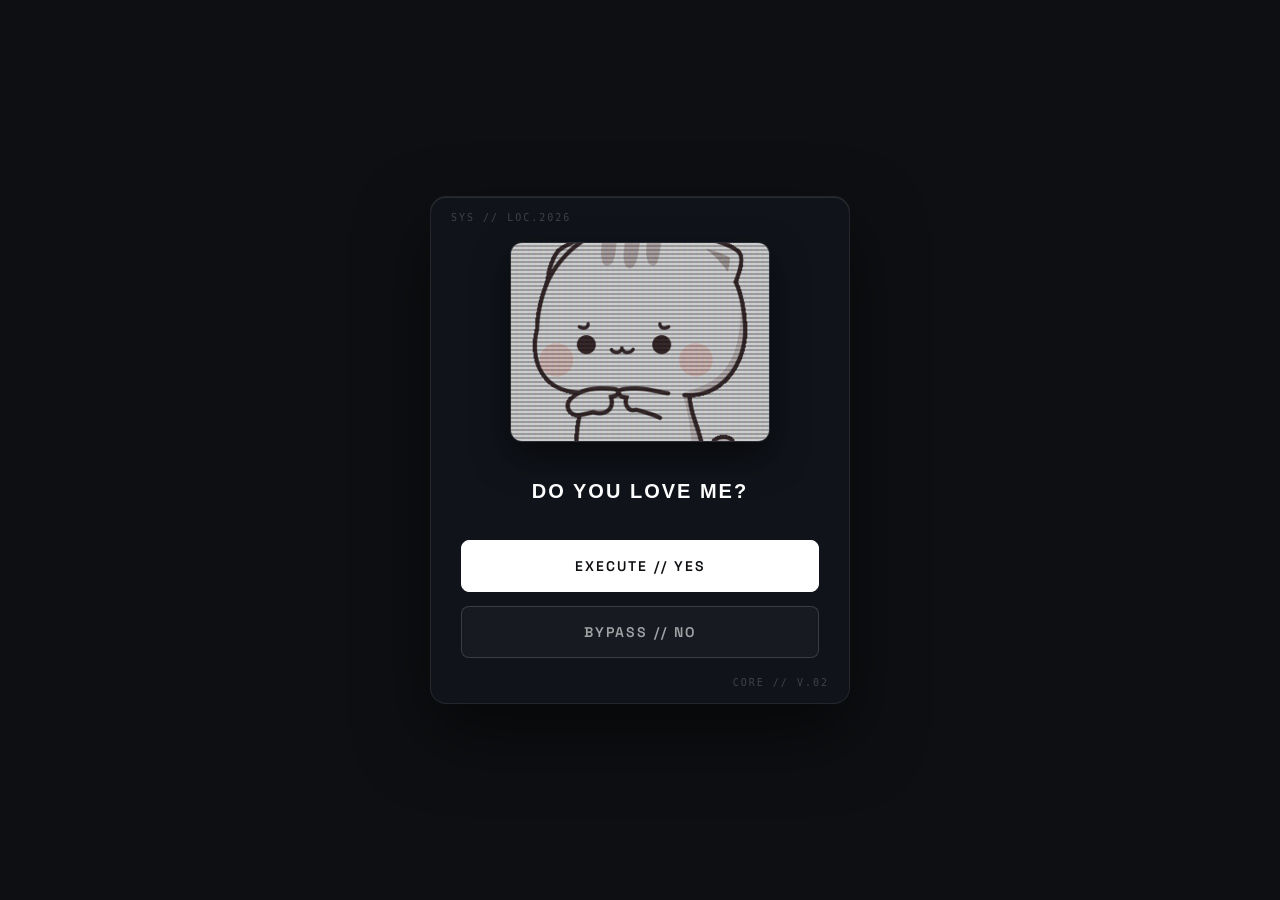
<file: index.html>
<!DOCTYPE html>
<html lang="en">
<head>
    <meta charset="UTF-8">
    <meta name="viewport" content="width=device-width, initial-scale=1.0">
    <title>Core Interface // Proposal</title>
    <link rel="stylesheet" href="style.css">
</head>
<body>

    <div class="app-container">

        <div id="screenProposal" class="screen active">
            
            <div class="cyber-cat-display">
                <div class="scanline-overlay"></div>
                <img src="tenor.gif" alt="Cute Cat" class="cat-gif-asset">
            </div>

            <h1 id="question" class="main-question">Do you love me?</h1>
            
            <div class="btn-row">
                <button id="yesBtn" class="btn btn-yes" onclick="selectYes()">Execute // YES</button>
                <button id="noBtn" class="btn btn-no" onclick="handleNoClick()">Bypass // NO</button>
            </div>
        </div>

        <div id="screenSuccess" class="screen">
            <div class="cyber-cat-display success-border">
                <div class="scanline-overlay"></div>
                <img src="tenor1.gif" alt="Happy Cat" class="cat-gif-asset">
            </div>
            <h1 class="main-question success-text">Access Granted // I knew you'd say yes 💕</h1>
        </div>

    </div>

    <script src="script.js"></script>
</body>
</html>
</file>
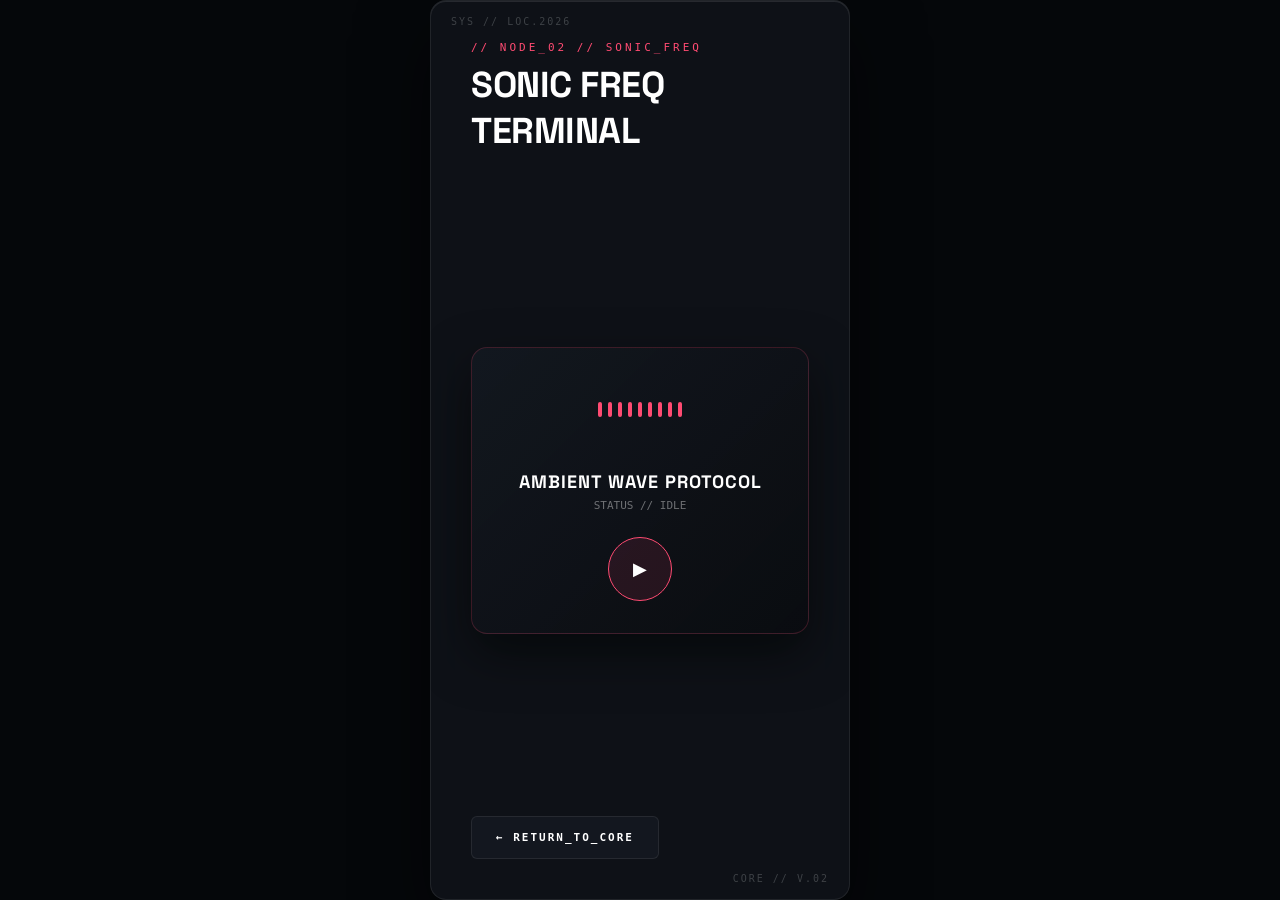
<file: gift2.html>
<!DOCTYPE html>
<html lang="en">
<head>
    <meta charset="UTF-8">
    <meta name="viewport" content="width=device-width, initial-scale=1.0">
    <title>Sonic Freq Terminal // Node 02</title>
    <link rel="stylesheet" href="style.css">
    <link href="https://fonts.googleapis.com/css2?family=Space+Grotesk:wght@400;600;700&display=swap" rel="stylesheet">
    
    <style>
        html, body {
            background-color: #05070a;
            margin: 0;
            padding: 0;
            font-family: 'Space Grotesk', sans-serif;
            color: #ffffff;
            width: 100vw;
            height: 100vh;
            overflow: hidden;
        }

        /* 🏛️ VIEWPORT BASE & ENTRY CURVE */
        .audio-viewport {
            position: relative;
            width: 100%;
            height: 100vh;
            box-sizing: border-box;
            padding: 40px;
            display: flex;
            flex-direction: column;
            justify-content: space-between;
            opacity: 0;
            transform: translateY(20px);
            transition: transform 0.6s cubic-bezier(0.16, 1, 0.3, 1), opacity 0.5s ease;
            animation: coreInitialize 0.8s cubic-bezier(0.16, 1, 0.3, 1) forwards;
        }
        @keyframes coreInitialize { to { opacity: 1; transform: translateY(0); } }

        /* 🌊 BACKWARD EXIT LAYER DISPLACEMENT */
        .audio-viewport.exiting {
            opacity: 0;
            transform: scale(0.95) translateY(-20px);
        }

        .header-block { text-align: left; }

        .meta-tag {
            font-family: monospace;
            font-size: 11px;
            color: #ff4b72;
            text-transform: uppercase;
            letter-spacing: 3px;
            margin-bottom: 8px;
        }

        .node-title {
            font-size: 36px;
            font-weight: 700;
            text-transform: uppercase;
            margin: 0 0 10px 0;
            letter-spacing: -0.5px;
        }

        /* 🎛️ HIGH-TECH MEDIA CONTROL CHASSIS */
        .audio-deck-panel {
            width: 100%;
            max-width: 460px;
            background: linear-gradient(135deg, rgba(20, 25, 33, 0.85) 0%, rgba(10, 12, 16, 0.95) 100%);
            border: 1px solid rgba(255, 75, 114, 0.2);
            border-radius: 16px;
            padding: 32px;
            box-sizing: border-box;
            margin: 0 auto;
            text-align: center;
            box-shadow: 0 20px 50px rgba(0, 0, 0, 0.5);
        }

        .frequency-pulse-bay {
            display: flex;
            justify-content: center;
            align-items: center;
            gap: 6px;
            height: 60px;
            margin-bottom: 30px;
        }

        .freq-bar {
            width: 4px;
            height: 15px;
            background-color: #ff4b72;
            border-radius: 2px;
            transition: height 0.3s ease;
        }

        .audio-deck-panel.playing .freq-bar {
            animation: waveBounce 0.6s ease infinite alternate;
        }
        .audio-deck-panel.playing .freq-bar:nth-child(2n) { animation-delay: 0.15s; }
        .audio-deck-panel.playing .freq-bar:nth-child(3n) { animation-delay: 0.3s; }

        @keyframes waveBounce { 
            0% { height: 10px; opacity: 0.4; } 
            100% { height: 55px; opacity: 1; filter: drop-shadow(0 0 8px #ff4b72); } 
        }

        .track-metadata { margin-bottom: 25px; }

        .track-title {
            font-size: 18px;
            font-weight: 700;
            text-transform: uppercase;
            letter-spacing: 1px;
            margin: 0 0 6px 0;
        }

        .track-status {
            font-family: monospace;
            font-size: 11px;
            color: rgba(255, 255, 255, 0.4);
        }

        .play-hub-trigger {
            width: 64px;
            height: 64px;
            border-radius: 50%;
            background: rgba(255, 75, 114, 0.1);
            border: 1px solid #ff4b72;
            color: #ffffff;
            font-size: 18px;
            cursor: pointer;
            display: inline-flex;
            align-items: center;
            justify-content: center;
            transition: all 0.3s cubic-bezier(0.16, 1, 0.3, 1);
        }

        .play-hub-trigger:hover {
            background: #ff4b72;
            color: #05070a;
            box-shadow: 0 0 25px rgba(255, 75, 114, 0.4);
            transform: scale(1.05);
        }

        .action-return-btn {
            align-self: flex-start;
            display: inline-flex;
            align-items: center;
            background: rgba(20, 25, 33, 0.9);
            border: 1px solid rgba(255, 255, 255, 0.08);
            padding: 14px 24px;
            border-radius: 6px;
            color: #ffffff;
            text-decoration: none;
            font-family: monospace;
            font-size: 11px;
            font-weight: bold;
            letter-spacing: 2px;
            transition: all 0.4s cubic-bezier(0.16, 1, 0.3, 1);
        }

        .action-return-btn:hover {
            background: #ff4b72;
            border-color: #ff4b72;
            color: #05070a;
            box-shadow: 0 10px 25px rgba(255, 75, 114, 0.3);
            transform: translateX(-4px);
        }
    </style>
</head>
<body>

    <div class="app-container audio-viewport">
        
        <div class="header-block">
            <div class="meta-tag">// NODE_02 // SONIC_FREQ</div>
            <h1 class="node-title">Sonic Freq Terminal</h1>
        </div>

        <div class="audio-deck-panel" id="deckPanel">
            <div class="frequency-pulse-bay">
                <div class="freq-bar"></div><div class="freq-bar"></div><div class="freq-bar"></div>
                <div class="freq-bar"></div><div class="freq-bar"></div><div class="freq-bar"></div>
                <div class="freq-bar"></div><div class="freq-bar"></div><div class="freq-bar"></div>
            </div>

            <div class="track-metadata">
                <h3 class="track-title">Ambient Wave Protocol</h3>
                <div class="track-status" id="trackStatus">STATUS // IDLE</div>
            </div>

            <audio id="coreAudio" src="Sailor Song.mp3" preload="auto"></audio>
            <button class="play-hub-trigger" id="playBtn" onclick="togglePlayback()">&#9654;</button>
        </div>

        <a href="#" class="action-return-btn" onclick="smoothReturn(event)">&larr; RETURN_TO_CORE</a>

    </div>

    <script>
        const audio = document.getElementById('coreAudio');
        const deck = document.getElementById('deckPanel');
        const btn = document.getElementById('playBtn');
        const statusText = document.getElementById('trackStatus');

        function togglePlayback() {
            if (audio.paused) {
                audio.play();
                deck.classList.add('playing');
                btn.innerHTML = "&#10074;&#10074;";
                statusText.innerText = "STATUS // TRANSMITTING_WAVES";
                statusText.style.color = "#ff4b72";
            } else {
                audio.pause();
                deck.classList.remove('playing');
                btn.innerHTML = "&#9654;";
                statusText.innerText = "STATUS // IDLE";
                statusText.style.color = "rgba(255, 255, 255, 0.4)";
            }
        }

        function smoothReturn(e) {
            e.preventDefault();
            const viewport = document.querySelector('.audio-viewport');
            viewport.classList.add('exiting');
            setTimeout(() => {
                window.location.href = 'gifts.html';
            }, 550);
        }
    </script>
    <script src="script.js"></script>
</body>
</html>
</file>
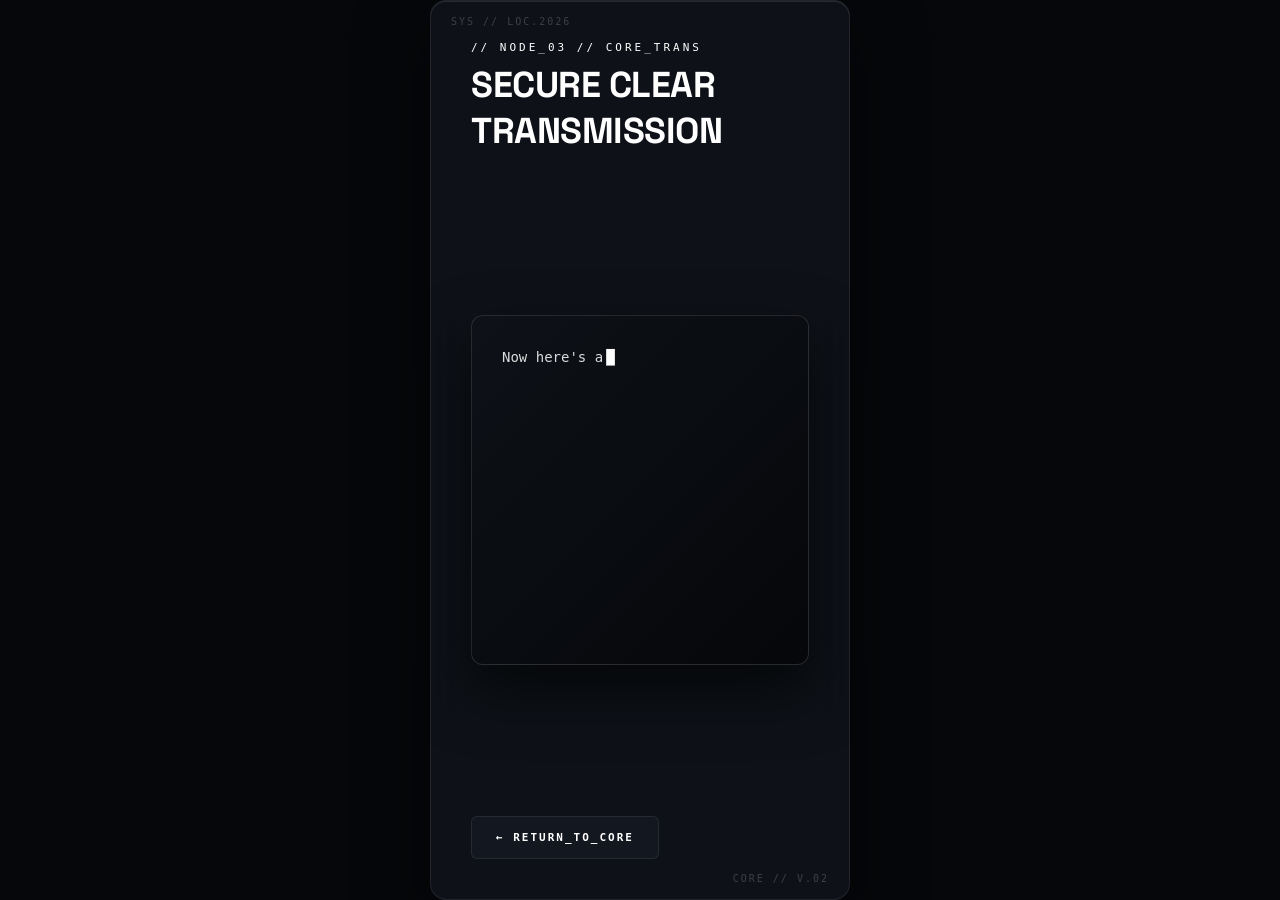
<file: gift3.html>
<!DOCTYPE html>
<html lang="en">
<head>
    <meta charset="UTF-8">
    <meta name="viewport" content="width=device-width, initial-scale=1.0">
    <title>Secure Transmission // Node 03</title>
    <link rel="stylesheet" href="style.css">
    <link href="https://fonts.googleapis.com/css2?family=Space+Grotesk:wght@400;600;700&display=swap" rel="stylesheet">
    
    <style>
        html, body {
            background-color: #05070a;
            margin: 0;
            padding: 0;
            font-family: 'Space Grotesk', sans-serif;
            color: #ffffff;
            width: 100vw;
            height: 100vh;
            overflow: hidden;
        }

        /* 🏛️ VIEWPORT BASE & ENTRY CURVE */
        .text-viewport {
            position: relative;
            width: 100%;
            height: 100vh;
            box-sizing: border-box;
            padding: 40px;
            display: flex;
            flex-direction: column;
            justify-content: space-between;
            opacity: 0;
            transform: translateY(20px);
            transition: transform 0.6s cubic-bezier(0.16, 1, 0.3, 1), opacity 0.5s ease;
            animation: coreInitialize 0.8s cubic-bezier(0.16, 1, 0.3, 1) forwards;
        }
        @keyframes coreInitialize { to { opacity: 1; transform: translateY(0); } }

        /* 🌊 BACKWARD EXIT LAYER DISPLACEMENT */
        .text-viewport.exiting {
            opacity: 0;
            transform: scale(0.95) translateY(-20px);
        }

        .header-block { text-align: left; }

        .meta-tag {
            font-family: monospace;
            font-size: 11px;
            color: #ffffff;
            text-transform: uppercase;
            letter-spacing: 3px;
            margin-bottom: 8px;
        }

        .node-title {
            font-size: 36px;
            font-weight: 700;
            text-transform: uppercase;
            margin: 0 0 10px 0;
            letter-spacing: -0.5px;
        }

        /* 💾 OBSIDIAN TERMINAL CONSOLE MATRIX BOX */
        .terminal-console-box {
            width: 100%;
            max-width: 650px;
            height: 350px;
            background: linear-gradient(135deg, rgba(15, 18, 24, 0.95) 0%, rgba(5, 7, 10, 0.98) 100%);
            border: 1px solid rgba(255, 255, 255, 0.12);
            border-radius: 12px;
            padding: 30px;
            box-sizing: border-box;
            margin: 0 auto;
            overflow-y: auto;
            text-align: left;
            position: relative;
            box-shadow: 0 25px 60px rgba(0, 0, 0, 0.6);
        }

        .decrypted-text-stream {
            font-family: monospace;
            font-size: 14px;
            line-height: 1.7;
            color: rgba(255, 255, 255, 0.85);
            white-space: pre-wrap;
            margin: 0;
        }

        .decrypted-text-stream::after {
            content: "█";
            animation: cursorBlink 0.8s step-start infinite;
            color: #ffffff;
            margin-left: 3px;
        }
        @keyframes cursorBlink { 50% { opacity: 0; } }

        .terminal-console-box::-webkit-scrollbar { width: 4px; }
        .terminal-console-box::-webkit-scrollbar-track { background: transparent; }
        .terminal-console-box::-webkit-scrollbar-thumb { background: rgba(255, 255, 255, 0.15); border-radius: 2px; }

        .action-return-btn {
            align-self: flex-start;
            display: inline-flex;
            align-items: center;
            background: rgba(20, 25, 33, 0.9);
            border: 1px solid rgba(255, 255, 255, 0.08);
            padding: 14px 24px;
            border-radius: 6px;
            color: #ffffff;
            text-decoration: none;
            font-family: monospace;
            font-size: 11px;
            font-weight: bold;
            letter-spacing: 2px;
            transition: all 0.4s cubic-bezier(0.16, 1, 0.3, 1);
        }

        .action-return-btn:hover {
            background: #ffffff;
            border-color: #ffffff;
            color: #05070a;
            box-shadow: 0 10px 25px rgba(255, 255, 255, 0.2);
            transform: translateX(-4px);
        }
    </style>
</head>
<body>

    <div class="app-container text-viewport">
        
        <div class="header-block">
            <div class="meta-tag">// NODE_03 // CORE_TRANS</div>
            <h1 class="node-title">Secure Clear Transmission</h1>
        </div>

        <div class="terminal-console-box">
            <p class="decrypted-text-stream" id="textStream"></p>
        </div>

        <a href="#" class="action-return-btn" onclick="smoothReturn(event)">&larr; RETURN_TO_CORE</a>

    </div>

    <script>
    const rawSecureMessage = "Now here's a simple message I want to share with you...\n\nYou know, I was just thinkin' about how absolute mental it is that out of all the people in this massive, chaotic world, I managed to cross paths with you. You’re not just my favourite person; you’re my absolute favourite view, my best distraction, and the prettiest thought I carry around in my head all day.\n\nI love how you make me laugh, even when I’m trying to be serious. I love how your voice can turn a bad day into a good one, and how your smile can light up the darkest corners of my mind. You’re not just a part of my life; you’re the part that makes it worth living.\n\nSo here’s to us, to the late-night talks, the inside jokes, and the quiet moments that speak louder than words. Here’s to every little thing that makes you, you. And here’s to me, hoping that I can be half as amazing to you as you are to me.\n\nI guess what I’m trying to say is... I like you. A lot. More than I probably should, but I don’t care. Because liking you is the best thing that’s ever happened to me.\n\nSo, let's make it official, yeah? My beautiful girl... will you marry me?\n\nN7BK BRCHA BRCHA BRCHA BRCHA AKTHR MLY YTSWRU MO5K";
        
        let stringPointer = 0;
        const targetOutput = document.getElementById('textStream');
        const printSpeed = 35;

        function streamTerminalText() {
            if (stringPointer < rawSecureMessage.length) {
                targetOutput.textContent += rawSecureMessage.charAt(stringPointer);
                stringPointer++;
                setTimeout(streamTerminalText, printSpeed);
            }
        }

        window.addEventListener('DOMContentLoaded', () => {
            setTimeout(streamTerminalText, 800);
        });

        function smoothReturn(e) {
            e.preventDefault();
            const viewport = document.querySelector('.text-viewport');
            viewport.classList.add('exiting');
            setTimeout(() => {
                window.location.href = 'gifts.html';
            }, 550);
        }
    </script>
    <script src="script.js"></script>
</body>
</html>
</file>
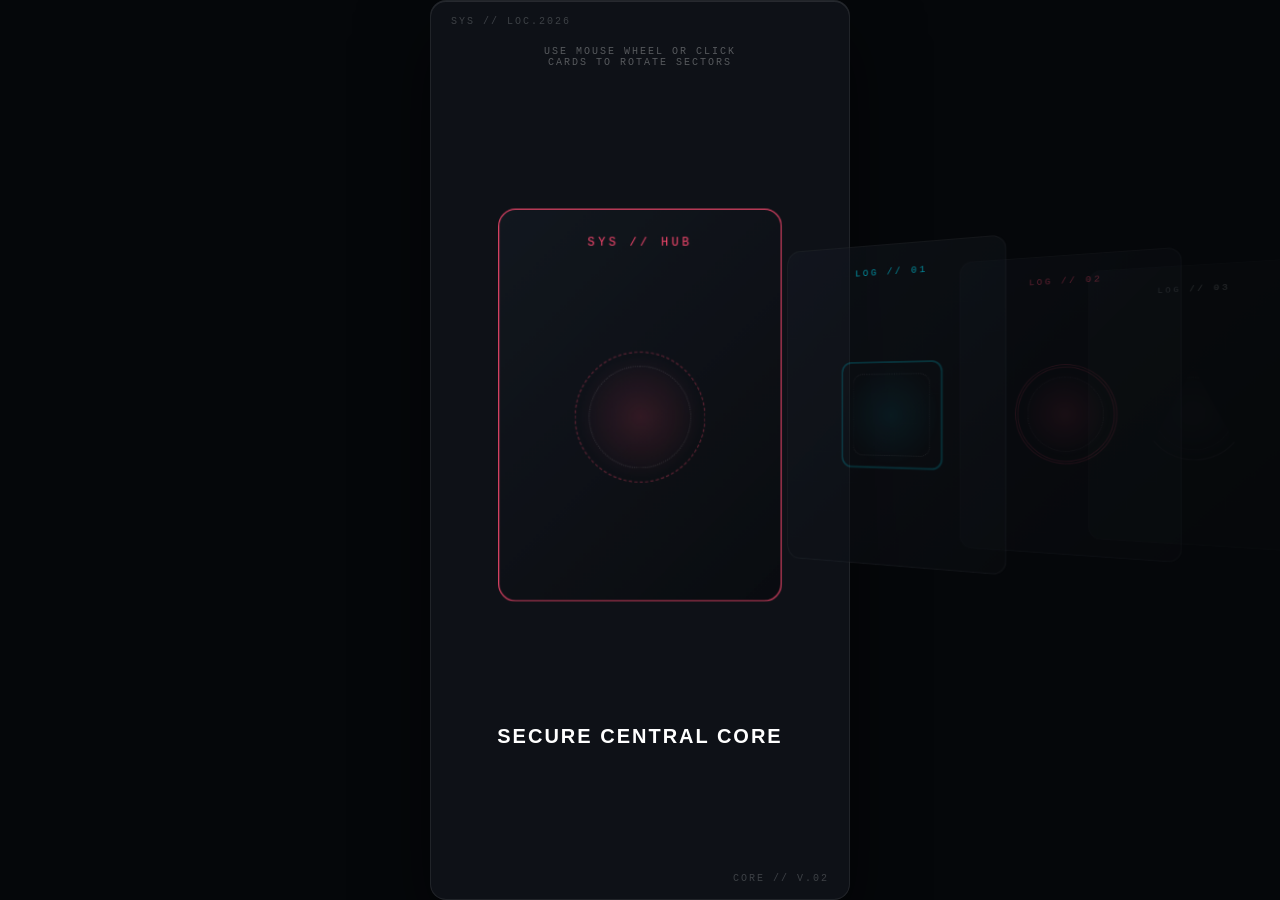
<file: gifts.html>
<!DOCTYPE html>
<html lang="en">
<head>
    <meta charset="UTF-8">
    <meta name="viewport" content="width=device-width, initial-scale=1.0">
    <title>Secure Central Core // 3D Deck</title>
    <link rel="stylesheet" href="style.css">
    <link href="https://fonts.googleapis.com/css2?family=Space+Grotesk:wght@400;600;700&display=swap" rel="stylesheet">
    
    <style>
        /* 📐 CORE GRID RESET */
        html, body {
            background-color: #05070a;
            margin: 0;
            padding: 0;
            font-family: 'Space Grotesk', sans-serif;
            color: #ffffff;
            width: 100vw;
            height: 100vh;
            overflow: hidden; /* Prevent native window breaking jitters */
        }

        /* 🏛️ GLOBAL ENTRY CONTINUITY FLOW */
        .central-hub-canvas {
            opacity: 0;
            transform: scale(1.03) translateY(10px);
            animation: hubInitialize 0.85s cubic-bezier(0.16, 1, 0.3, 1) forwards;
            width: 100%;
            height: 100%;
            position: relative;
        }

        @keyframes hubInitialize {
            to {
                opacity: 1;
                transform: scale(1) translateY(0);
            }
        }

        /* 🏛️ CENTRAL 3D VIEWPORT STAGE */
        .stage-3d-viewport {
            position: absolute;
            top: 45%;
            left: 50%;
            transform: translate(-50%, -50%);
            width: 100%;
            max-width: 1200px;
            height: 450px;
            display: flex;
            justify-content: center;
            align-items: center;
            /* Sets up deep dimensional perspective space for the layout */
            perspective: 1200px;
            transform-style: preserve-3d;
            z-index: 2;
        }

        /* 🎴 HIGH-TECH OBSIDIAN TERMINAL CARD CHASSIS */
        .terminal-3d-card {
            position: absolute;
            width: 260px;
            height: 360px;
            background: linear-gradient(135deg, rgba(20, 25, 33, 0.85) 0%, rgba(10, 12, 16, 0.95) 100%);
            border: 1px solid rgba(255, 255, 255, 0.08);
            border-radius: 16px;
            box-sizing: border-box;
            padding: 24px;
            display: flex;
            flex-direction: column;
            justify-content: space-between;
            cursor: pointer;
            user-select: none;
            
            /* Ultra-premium kinetic transition curves for clean transformations */
            transition: 
                transform 0.9s cubic-bezier(0.16, 1, 0.3, 1), 
                opacity 0.8s cubic-bezier(0.16, 1, 0.3, 1),
                border-color 0.4s ease,
                box-shadow 0.4s ease;
            will-change: transform, opacity;
        }

        /* Ambient glow response on card hover actions */
        .terminal-3d-card:hover {
            border-color: rgba(255, 75, 114, 0.4);
            box-shadow: 0 15px 35px rgba(255, 75, 114, 0.12);
        }

        /* 🪐 PLANETARY CORE GRAPHICS */
        .card-planetary-graphic {
            width: 120px;
            height: 120px;
            margin: 10px auto;
            border-radius: 50%;
            position: relative;
            display: flex;
            align-items: center;
            justify-content: center;
        }

        /* Distinct terminal geometric indicators inside specific index layers */
        .graphic-0 { border: 1px dashed rgba(255, 75, 114, 0.4); background: radial-gradient(circle, rgba(255, 75, 114, 0.15) 0%, transparent 70%); }
        .graphic-1 { border: 2px solid rgba(0, 229, 255, 0.3); background: radial-gradient(circle, rgba(0, 229, 255, 0.1) 0%, transparent 70%); border-radius: 12px; }
        .graphic-2 { border: 4px double rgba(255, 75, 114, 0.35); background: radial-gradient(circle, rgba(255, 75, 114, 0.2) 0%, transparent 65%); }
        .graphic-3 { border: 1px solid rgba(255, 255, 255, 0.2); background: radial-gradient(circle, rgba(255, 255, 255, 0.08) 0%, transparent 70%); clip-path: polygon(50% 0%, 0% 100%, 100% 100%); }

        .graphic-orbit {
            position: absolute;
            width: 80%;
            height: 80%;
            border: 1px dotted rgba(255, 255, 255, 0.15);
            border-radius: inherit;
            animation: cardSpin 25s linear infinite;
        }
        @keyframes cardSpin { from { transform: rotate(0deg); } to { transform: rotate(360deg); } }

        /* ⚡ PRISTINE 3D COVERFLOW DISTRIBUTION TRANSLATION MATRICES ⚡ */

        /* --- POSITION VECTOR STATE 0 --- */
        body[data-active-node="0"] .card-idx-0 { transform: translateX(0) translateZ(100px) rotateY(0deg); opacity: 1; z-index: 10; border-color: #ff4b72; }
        body[data-active-node="0"] .card-idx-1 { transform: translateX(280px) translateZ(-140px) rotateY(-35deg); opacity: 0.6; z-index: 5; }
        body[data-active-node="0"] .card-idx-2 { transform: translateX(510px) translateZ(-240px) rotateY(-35deg); opacity: 0.35; z-index: 4; }
        body[data-active-node="0"] .card-idx-3 { transform: translateX(710px) translateZ(-340px) rotateY(-35deg); opacity: 0.15; z-index: 3; }

        /* --- POSITION VECTOR STATE 1 --- */
        body[data-active-node="1"] .card-idx-0 { transform: translateX(-280px) translateZ(-140px) rotateY(35deg); opacity: 0.6; z-index: 5; }
        body[data-active-node="1"] .card-idx-1 { transform: translateX(0) translateZ(100px) rotateY(0deg); opacity: 1; z-index: 10; border-color: #00e5ff; }
        body[data-active-node="1"] .card-idx-2 { transform: translateX(280px) translateZ(-140px) rotateY(-35deg); opacity: 0.6; z-index: 5; }
        body[data-active-node="1"] .card-idx-3 { transform: translateX(510px) translateZ(-240px) rotateY(-35deg); opacity: 0.35; z-index: 4; }

        /* --- POSITION VECTOR STATE 2 --- */
        body[data-active-node="2"] .card-idx-0 { transform: translateX(-510px) translateZ(-240px) rotateY(35deg); opacity: 0.35; z-index: 4; }
        body[data-active-node="2"] .card-idx-1 { transform: translateX(-280px) translateZ(-140px) rotateY(35deg); opacity: 0.6; z-index: 5; }
        body[data-active-node="2"] .card-idx-2 { transform: translateX(0) translateZ(100px) rotateY(0deg); opacity: 1; z-index: 10; border-color: #ff4b72; }
        body[data-active-node="2"] .card-idx-3 { transform: translateX(280px) translateZ(-140px) rotateY(-35deg); opacity: 0.6; z-index: 5; }

        /* --- POSITION VECTOR STATE 3 --- */
        body[data-active-node="3"] .card-idx-0 { transform: translateX(-710px) translateZ(-340px) rotateY(35deg); opacity: 0.15; z-index: 3; }
        body[data-active-node="3"] .card-idx-1 { transform: translateX(-510px) translateZ(-240px) rotateY(35deg); opacity: 0.35; z-index: 4; }
        body[data-active-node="3"] .card-idx-2 { transform: translateX(-280px) translateZ(-140px) rotateY(35deg); opacity: 0.6; z-index: 5; }
        body[data-active-node="3"] .card-idx-3 { transform: translateX(0) translateZ(100px) rotateY(0deg); opacity: 1; z-index: 10; border-color: #ffffff; }

        /* 🏙️ BOTTOM DATA PANEL PANEL HOVER CAPTURES */
        .text-display-conduit {
            position: fixed;
            bottom: 8%;
            left: 50%;
            transform: translateX(-50%);
            width: 100%;
            max-width: 550px;
            text-align: center;
            z-index: 3;
            pointer-events: none;
        }

        .description-packet {
            position: absolute;
            bottom: 0; left: 0; right: 0;
            opacity: 0;
            transform: translateY(20px);
            transition: transform 0.6s cubic-bezier(0.16, 1, 0.3, 1), opacity 0.5s ease;
        }

        .description-packet.active {
            position: relative;
            opacity: 1;
            transform: translateY(0);
            pointer-events: auto;
        }

        /* 🧪 THEME MONOSPACE GRAPHICS COMPLIANCE */
        .meta-tag {
            font-family: monospace;
            font-size: 11px;
            color: #ff4b72;
            text-transform: uppercase;
            letter-spacing: 3px;
            margin-bottom: 10px;
        }
        .card-idx-1 .meta-tag { color: #00e5ff; }
        .card-idx-3 .meta-tag { color: #ffffff; }

        .section-title {
            font-size: 32px;
            font-weight: 700;
            letter-spacing: -0.5px;
            margin: 0 0 10px 0;
            text-transform: uppercase;
        }

        .card-header-title {
            font-size: 16px;
            font-weight: 700;
            letter-spacing: -0.2px;
            margin: 0;
            text-transform: uppercase;
            text-align: center;
        }

        .section-desc {
            font-size: 13px;
            line-height: 1.6;
            color: rgba(255, 255, 255, 0.45);
            margin-bottom: 24px;
        }

        /* 🚀 ACTIONS CONNECTIVITY HUB */
        .action-terminal-btn {
            display: inline-flex;
            align-items: center;
            justify-content: center;
            background: rgba(20, 25, 33, 0.9);
            border: 1px solid rgba(255, 255, 255, 0.08);
            padding: 12px 20px;
            border-radius: 6px;
            color: #ffffff;
            text-decoration: none;
            font-family: monospace;
            font-size: 11px;
            font-weight: bold;
            letter-spacing: 1px;
            transition: all 0.4s cubic-bezier(0.16, 1, 0.3, 1);
            width: 100%;
            box-sizing: border-box;
        }

        .action-terminal-btn:hover {
            background: #ff4b72;
            border-color: #ff4b72;
            color: #05070a;
            box-shadow: 0 10px 25px rgba(255, 75, 114, 0.3);
        }
        .card-idx-1 .action-terminal-btn:hover { background: #00e5ff; border-color: #00e5ff; }
        .card-idx-3 .action-terminal-btn:hover { background: #ffffff; border-color: #ffffff; }

        /* ⏩ DESCRIPTOR DIALS */
        .scroll-hint {
            position: fixed;
            top: 5%;
            left: 50%;
            transform: translateX(-50%);
            font-family: monospace;
            font-size: 10px;
            color: rgba(255, 255, 255, 0.3);
            letter-spacing: 2px;
            z-index: 4;
            text-align: center;
        }
    </style>
</head>
<body data-active-node="0">

    <div class="app-container central-hub-canvas">
        
        <div class="scroll-hint">USE MOUSE WHEEL OR CLICK CARDS TO ROTATE SECTORS</div>

        <div class="stage-3d-viewport" id="carouselStage">
            
            <div class="terminal-3d-card card-idx-0" onclick="globalSyncDeck(0)">
                <div class="meta-tag">SYS // HUB</div>
                <div class="card-planetary-graphic graphic-0"><div class="graphic-orbit"></div></div>
                <h3 class="card-header-title"></h3>
            </div>

            <div class="terminal-3d-card card-idx-1" onclick="globalSyncDeck(1)">
                <div class="meta-tag">LOG // 01</div>
                <div class="card-planetary-graphic graphic-1"><div class="graphic-orbit"></div></div>
                <h3 class="card-header-title"></h3>
            </div>

            <div class="terminal-3d-card card-idx-2" onclick="globalSyncDeck(2)">
                <div class="meta-tag">LOG // 02</div>
                <div class="card-planetary-graphic graphic-2"><div class="graphic-orbit"></div></div>
                <h3 class="card-header-title"></h3>
            </div>

            <div class="terminal-3d-card card-idx-3" onclick="globalSyncDeck(3)">
                <div class="meta-tag">LOG // 03</div>
                <div class="card-planetary-graphic graphic-3"><div class="graphic-orbit"></div></div>
                <h3 class="card-header-title"></h3>
            </div>

        </div>

        <div class="text-display-conduit">
            
            <div class="description-packet active" id="desc-0">
                <h1 class="section-title main-question">Secure Central Core</h1>
                <br>
                <br>
            </div>

            <div class="description-packet" id="desc-1">
                <h2 class="section-title">Some memories we've made throughout this year</h2>
                <br>
                <br>
                <a href="gift1.html" class="action-terminal-btn iso-card"> &rarr;</a>
            </div>

            <div class="description-packet" id="desc-2">
                <h2 class="section-title">A song that reminds me of you</h2>
                <br>
                <br>
                <a href="gift2.html" class="action-terminal-btn iso-card"> &rarr;</a>
            </div>

            <div class="description-packet" id="desc-3">
                <h2 class="section-title">A simple message i wrote</h2>
                <br>
                <br>
                <a href="gift3.html" class="action-terminal-btn iso-card"> &rarr;</a>
            </div>

        </div>

    </div>

    <script>
        let currentActiveNode = 0;
        const totalNodes = 4;
        let layoutThrottle = false;
        const speedCooldown = 900; // Synchronized perfectly to CSS transit schedules

        function globalSyncDeck(targetIdx) {
            if (targetIdx < 0 || targetIdx >= totalNodes) return;
            currentActiveNode = targetIdx;

            // 1. Shift node markers on body tag to pivot all horizontal cards in 3D space instantly
            document.body.setAttribute('data-active-node', currentActiveNode);

            // 2. Synchronize active data logs panels right below the cards
            const descriptions = document.querySelectorAll('.description-packet');
            descriptions.forEach((packet, index) => {
                if (index === currentActiveNode) {
                    packet.classList.add('active');
                } else {
                    packet.classList.remove('active');
                }
            });
        }

        // Mouse Wheel Hijack Translation Engine
        window.addEventListener('wheel', (e) => {
            e.preventDefault(); // Lock default viewport shift dead
            if (layoutThrottle) return;

            if (e.deltaY > 0) {
                if (currentActiveNode < totalNodes - 1) {
                    layoutThrottle = true;
                    globalSyncDeck(currentActiveNode + 1);
                    setTimeout(() => { layoutThrottle = false; }, speedCooldown);
                }
            } else if (e.deltaY < 0) {
                if (currentActiveNode > 0) {
                    layoutThrottle = true;
                    globalSyncDeck(currentActiveNode - 1);
                    setTimeout(() => { layoutThrottle = false; }, speedCooldown);
                }
            }
        }, { passive: false });

        // Touch control trackers for high-fidelity response on small display panels
        let initialSwipeX = 0;
        window.addEventListener('touchstart', (e) => {
            initialSwipeX = e.changedTouches[0].screenX;
        }, { passive: true });

        window.addEventListener('touchend', (e) => {
            if (layoutThrottle) return;
            let finalSwipeX = e.changedTouches[0].screenX;
            let swipeDistance = initialSwipeX - finalSwipeX;

            if (Math.abs(swipeDistance) > 50) {
                if (swipeDistance > 0 && currentActiveNode < totalNodes - 1) {
                    layoutThrottle = true;
                    globalSyncDeck(currentActiveNode + 1);
                    setTimeout(() => { layoutThrottle = false; }, speedCooldown);
                } else if (swipeDistance < 0 && currentActiveNode > 0) {
                    layoutThrottle = true;
                    globalSyncDeck(currentActiveNode - 1);
                    setTimeout(() => { layoutThrottle = false; }, speedCooldown);
                }
            }
        }, { passive: true });
    </script>

    <script src="script.js"></script>
</body>
</html>
</file>
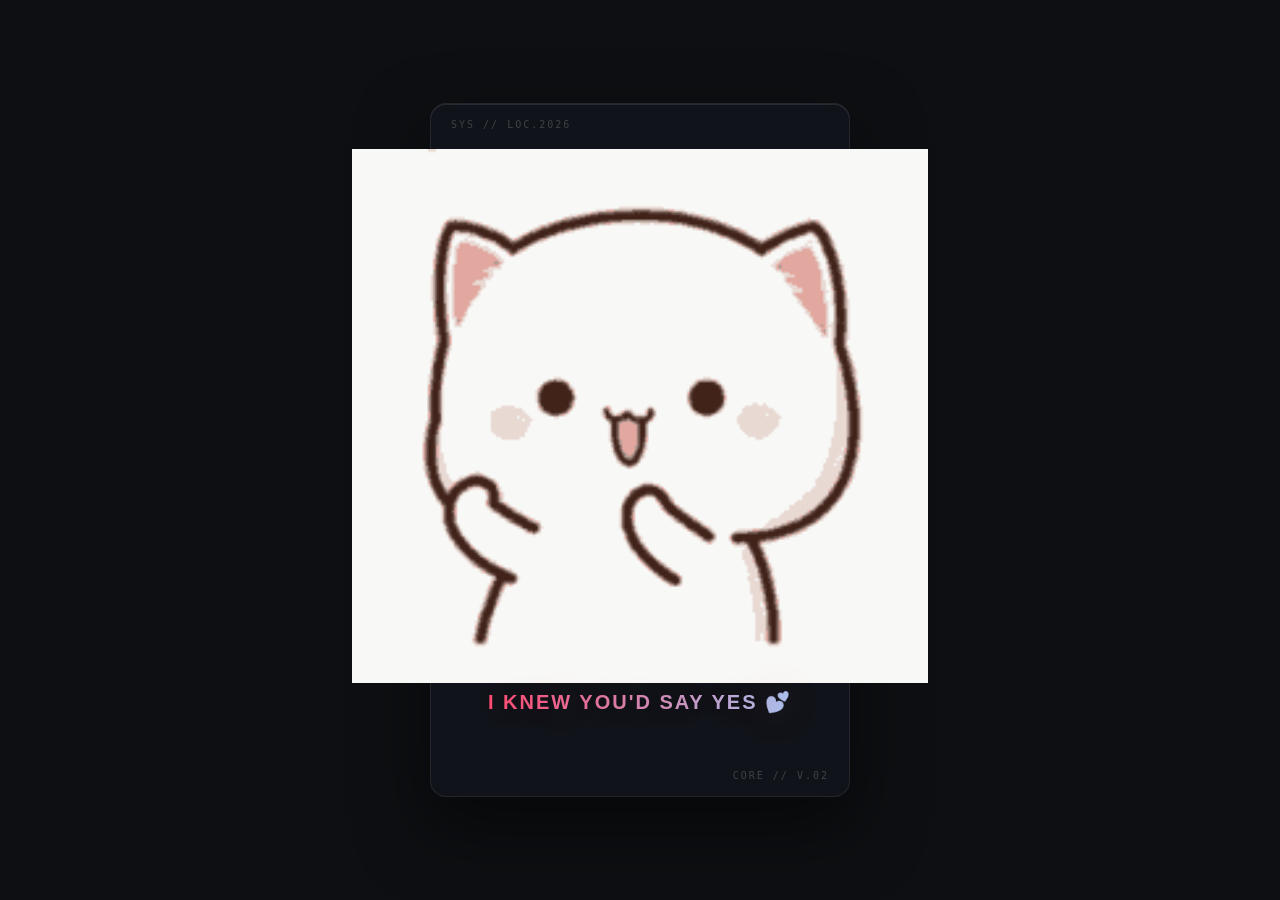
<file: success.html>
<!DOCTYPE html>
<html lang="en">
<head>
    <meta charset="UTF-8">
    <meta name="viewport" content="width=device-width, initial-scale=1.0">
    <title>Success! 💕</title>
    <link rel="stylesheet" href="style.css">
</head>
<body>

    <div class="app-container">

        <div class="screen active">
            <div class="gif-wrapper">
                <img class="cat-gif" src="tenor1.gif" alt="Happy Cat Hearts">
            </div>
            <h1 class="main-question success-text">I knew you'd say yes 💕</h1>
        </div>

    </div>

</body>
</html>
</file>
<file: style.css>
/* ==========================================================================
   🌌 FUTURISTIC CYBER-GRID INTERACTIVE DESIGN SYSTEM
   ========================================================================== */

@import url('https://fonts.googleapis.com/css2?family=Space+Grotesk:wght@400;600;700&family=Syncopate:wght@700&display=swap');

* {
    box-sizing: border-box;
    margin: 0;
    padding: 0;
}

/* --- High-End Tech Grid Background --- */
body {
    background-color: #0d0f12;
    /* This creates the micro dot-matrix grid from the video */
    background-image: 
        radial-gradient(rgba(255, 255, 255, 0.05) 1px, transparent 0),
        linear-gradient(to right, rgba(255, 255, 255, 0.02) 1px, transparent 1px),
        linear-gradient(to bottom, rgba(255, 255, 255, 0.02) 1px, transparent 1px);
    background-size: 24px 24px, 120px 120px, 120px 120px;
    background-position: center center;
    font-family: 'Space Grotesk', -apple-system, sans-serif;
    color: #ffffff;
    display: flex;
    justify-content: center;
    align-items: center;
    min-height: 100vh;
    overflow-x: hidden;
    padding: 40px 20px;
}

/* --- Premium Command Center UI Container --- */
.app-container {
    position: relative;
    width: 100%;
    max-width: 420px;
    background: rgba(18, 22, 28, 0.75);
    backdrop-filter: blur(20px);
    -webkit-backdrop-filter: blur(20px);
    border: 1px solid rgba(255, 255, 255, 0.08);
    border-radius: 16px;
    padding: 45px 30px;
    text-align: center;
    box-shadow: 0 30px 70px rgba(0, 0, 0, 0.5), inset 0 1px 0 rgba(255, 255, 255, 0.1);
    transition: all 0.5s cubic-bezier(0.2, 1, 0.2, 1);
}

/* --- Technical Structural Details (Like the video layout) --- */
.app-container::before, .app-container::after {
    content: "SYS // LOC.2026";
    position: absolute;
    font-size: 10px;
    font-family: monospace;
    color: rgba(255, 255, 255, 0.2);
    letter-spacing: 2px;
}
.app-container::before { top: 15px; left: 20px; }
.app-container::after { bottom: 15px; right: 20px; content: "CORE // V.02"; }

/* --- Cyber Cat Display Terminal (Replacing the 3D waves) --- */
.cyber-cat-display {
    position: relative;
    width: 100%;
    max-width: 260px;
    height: 200px;
    margin: 0 auto 35px auto;
    background: #11151c;
    border: 1px solid rgba(255, 255, 255, 0.1);
    border-radius: 12px;
    overflow: hidden;
    box-shadow: 0 15px 35px rgba(0, 0, 0, 0.5), inset 0 0 15px rgba(0,0,0,0.8);
    display: flex;
    justify-content: center;
    align-items: center;
}

.cat-gif-asset {
    width: 100%;
    height: 100%;
    object-fit: cover;
    opacity: 0.85;
    filter: contrast(110%) brightness(95%);
}

/* Futuristic grid scanline lines overlaying the cat gifs */
.scanline-overlay {
    position: absolute;
    top: 0;
    left: 0;
    width: 100%;
    height: 100%;
    background: linear-gradient(rgba(18, 16, 16, 0) 50%, rgba(0, 0, 0, 0.25) 50%), linear-gradient(90deg, rgba(255, 0, 0, 0.03), rgba(0, 255, 0, 0.01), rgba(0, 0, 255, 0.03));
    background-size: 100% 4px, 6px 100%;
    pointer-events: none;
    z-index: 2;
}

/* Green glow border when she clicks YES */
.success-border {
    border-color: #42e695 !important;
    box-shadow: 0 0 30px rgba(66, 230, 149, 0.25), 0 15px 35px rgba(0, 0, 0, 0.5) !important;
}



@keyframes waveMotion {
    0% { transform: rotateX(60deg) rotateY(0deg) translateZ(-10px); filter: hue-rotate(0deg); }
    50% { transform: rotateX(45deg) rotateY(180deg) translateZ(15px); filter: hue-rotate(45deg); }
    100% { transform: rotateX(60deg) rotateY(360deg) translateZ(-10px); filter: hue-rotate(0deg); }
}

/* --- Screen Display Toggle --- */
.screen { display: none; width: 100%; flex-direction: column; align-items: center; }
.screen.active { display: flex; animation: cyberReveal 0.6s cubic-bezier(0.16, 1, 0.3, 1) forwards; }

@keyframes cyberReveal {
    from { opacity: 0; transform: scale(0.96) translateY(10px); }
    to { opacity: 1; transform: scale(1) translateY(0); }
}

/* --- Futuristic Typography --- */
h1.main-question {
    font-family: 'Syncopate', sans-serif;
    font-size: 20px;
    font-weight: 700;
    letter-spacing: 2px;
    text-transform: uppercase;
    color: #ffffff;
    margin-bottom: 35px;
    line-height: 1.4;
}

.success-text {
    background: linear-gradient(90deg, #ff4b72, #a8c1ef);
    -webkit-background-clip: text;
    -webkit-text-fill-color: transparent;
    text-shadow: 0 0 40px rgba(255, 75, 114, 0.2);
}

.subtitle {
    font-size: 13px;
    color: rgba(255, 255, 255, 0.4);
    text-transform: uppercase;
    letter-spacing: 1.5px;
    margin-bottom: 40px;
}

/* --- Industrial Buttons Layout --- */
.btn-row {
    display: flex;
    flex-direction: column; /* Stacked layout fits the technical aesthetic better */
    gap: 14px;
    width: 100%;
}

.btn {
    font-family: 'Space Grotesk', sans-serif;
    border: 1px solid rgba(255, 255, 255, 0.15);
    background: rgba(255, 255, 255, 0.03);
    padding: 16px 32px;
    font-size: 14px;
    font-weight: 600;
    letter-spacing: 2px;
    text-transform: uppercase;
    color: #ffffff;
    border-radius: 8px;
    cursor: pointer;
    position: relative;
    overflow: hidden;
    transition: all 0.3s cubic-bezier(0.16, 1, 0.3, 1);
}

.btn-yes {
    background: #ffffff;
    color: #0d0f12;
    border: 1px solid #ffffff;
}

.btn-yes:hover {
    box-shadow: 0 0 25px rgba(255, 255, 255, 0.4);
    transform: translateY(-2px);
}

.btn-no {
    color: rgba(255, 255, 255, 0.6);
}

.btn-no:hover {
    background: rgba(255, 75, 114, 0.1);
    border-color: rgba(255, 75, 114, 0.4);
    color: #ff4b72;
}

.fade-out {
    opacity: 0;
    transform: scale(0.8) !important;
    pointer-events: none;
}

/* ==========================================================================
   🎁 3D MATRIX GIFTS GRID STYLES
   ========================================================================== */

.gifts-container { max-width: 1050px; }

.cards-grid-3d {
    display: flex;
    flex-wrap: wrap;
    justify-content: center;
    gap: 30px;
    width: 100%;
    perspective: 2000px; /* Deepest 3D perspective field */
}

.secret-card-3d {
    width: 260px;
    height: 360px;
    background: transparent;
    cursor: pointer;
    transform-style: preserve-3d;
}

/* The Futuristic Float Shell */
.card-layer {
    position: relative;
    width: 100%;
    height: 100%;
    background: rgba(20, 25, 33, 0.6);
    border: 1px solid rgba(255, 255, 255, 0.08);
    border-radius: 12px;
    padding: 30px 20px;
    display: flex;
    flex-direction: column;
    align-items: center;
    justify-content: center;
    transform-style: preserve-3d;
    /* Angled beautifully in space like the dashboard components in the video */
    transform: rotateX(15deg) rotateY(-10deg);
    box-shadow: -15px 20px 40px rgba(0, 0, 0, 0.6);
    transition: all 0.6s cubic-bezier(0.16, 1, 0.3, 1);
}

.secret-card-3d:hover .card-layer {
    /* Straightens up and launches forward out of the screen layout */
    transform: rotateX(0deg) rotateY(0deg) translateZ(50px);
    background: rgba(28, 35, 46, 0.95);
    border-color: #ff4b72;
    box-shadow: 0 40px 8px -20px rgba(255, 75, 114, 0.15), 0 30px 60px rgba(0, 0, 0, 0.7);
}

.gift-main-emoji {
    font-size: 80px;
    margin-bottom: 30px;
    display: inline-block;
    transform: translateZ(80px); /* Deep floating tier for the icon */
    transition: transform 0.6s cubic-bezier(0.16, 1, 0.3, 1);
    filter: drop-shadow(0 0 20px rgba(255,255,255,0.1));
}

.secret-card-3d:hover .gift-main-emoji {
    transform: translateZ(120px) scale(1.1);
    filter: drop-shadow(0 0 30px rgba(255, 75, 114, 0.4));
}

.gift-title {
    font-family: 'Space Grotesk', sans-serif;
    font-size: 16px;
    font-weight: 700;
    letter-spacing: 1px;
    text-transform: uppercase;
    color: #ffffff;
    margin-bottom: 10px;
    transform: translateZ(50px);
}

.gift-tag {
    font-size: 11px;
    color: #ff4b72;
    font-weight: 700;
    letter-spacing: 2px;
    text-transform: uppercase;
    transform: translateZ(30px);
    border: 1px solid rgba(255, 75, 114, 0.3);
    padding: 4px 12px;
    border-radius: 4px;
    background: rgba(255, 75, 114, 0.05);
}

/* ==========================================================================
   🌌 SILKY-SMOOTH SPATIAL GLIDE ENGINE (Inspired by the Planets Video)
   ========================================================================== */

body {
    position: relative;
    overflow-x: hidden;
    background: #0d0f12;
}

/* 📤 THE OUTGOING DECK: Smoothly glides up and melts away when clicked */
body.page-is-gliding .app-container {
    transform: translateY(-60px) scale(0.96);
    opacity: 0;
    filter: blur(8px);
    /* Ultra premium deceleration curve to match the video's fluid motion */
    transition: all 0.75s cubic-bezier(0.25, 1, 0.5, 1);
}

/* 📥 THE INCOMING VAULT: Glides up from below and gently expands into focus */
.gift-container-fluid {
    opacity: 0;
    transform: translateY(80px) scale(0.93);
    filter: blur(12px);
    animation: planetStyleArrival 0.9s cubic-bezier(0.25, 1, 0.5, 1) forwards;
}

@keyframes planetStyleArrival {
    0% {
        opacity: 0;
        transform: translateY(80px) scale(0.93);
        filter: blur(12px);
    }
    100% {
        opacity: 1;
        transform: translateY(0) scale(1);
        filter: blur(0px);
    }
}

/* ✨ STAGGERED INTERNAL ELEMENTS: Adds that professional delay to titles/images */
.gift-container-fluid .stagger-item {
    opacity: 0;
    transform: translateY(25px);
    animation: itemFloatUp 0.8s cubic-bezier(0.25, 1, 0.5, 1) 0.25s forwards;
}

@keyframes itemFloatUp {
    to {
        opacity: 1;
        transform: translateY(0);
    }
}
* {
    -webkit-tap-highlight-color: transparent;
    -webkit-touch-callout: none;
    -webkit-user-select: none;
    user-select: none;
}

button, a, .matrix-frame, .secret-card-3d, .terminal-3d-card, .iso-card {
    -webkit-tap-highlight-color: transparent;
    outline: none;
}
</file>
